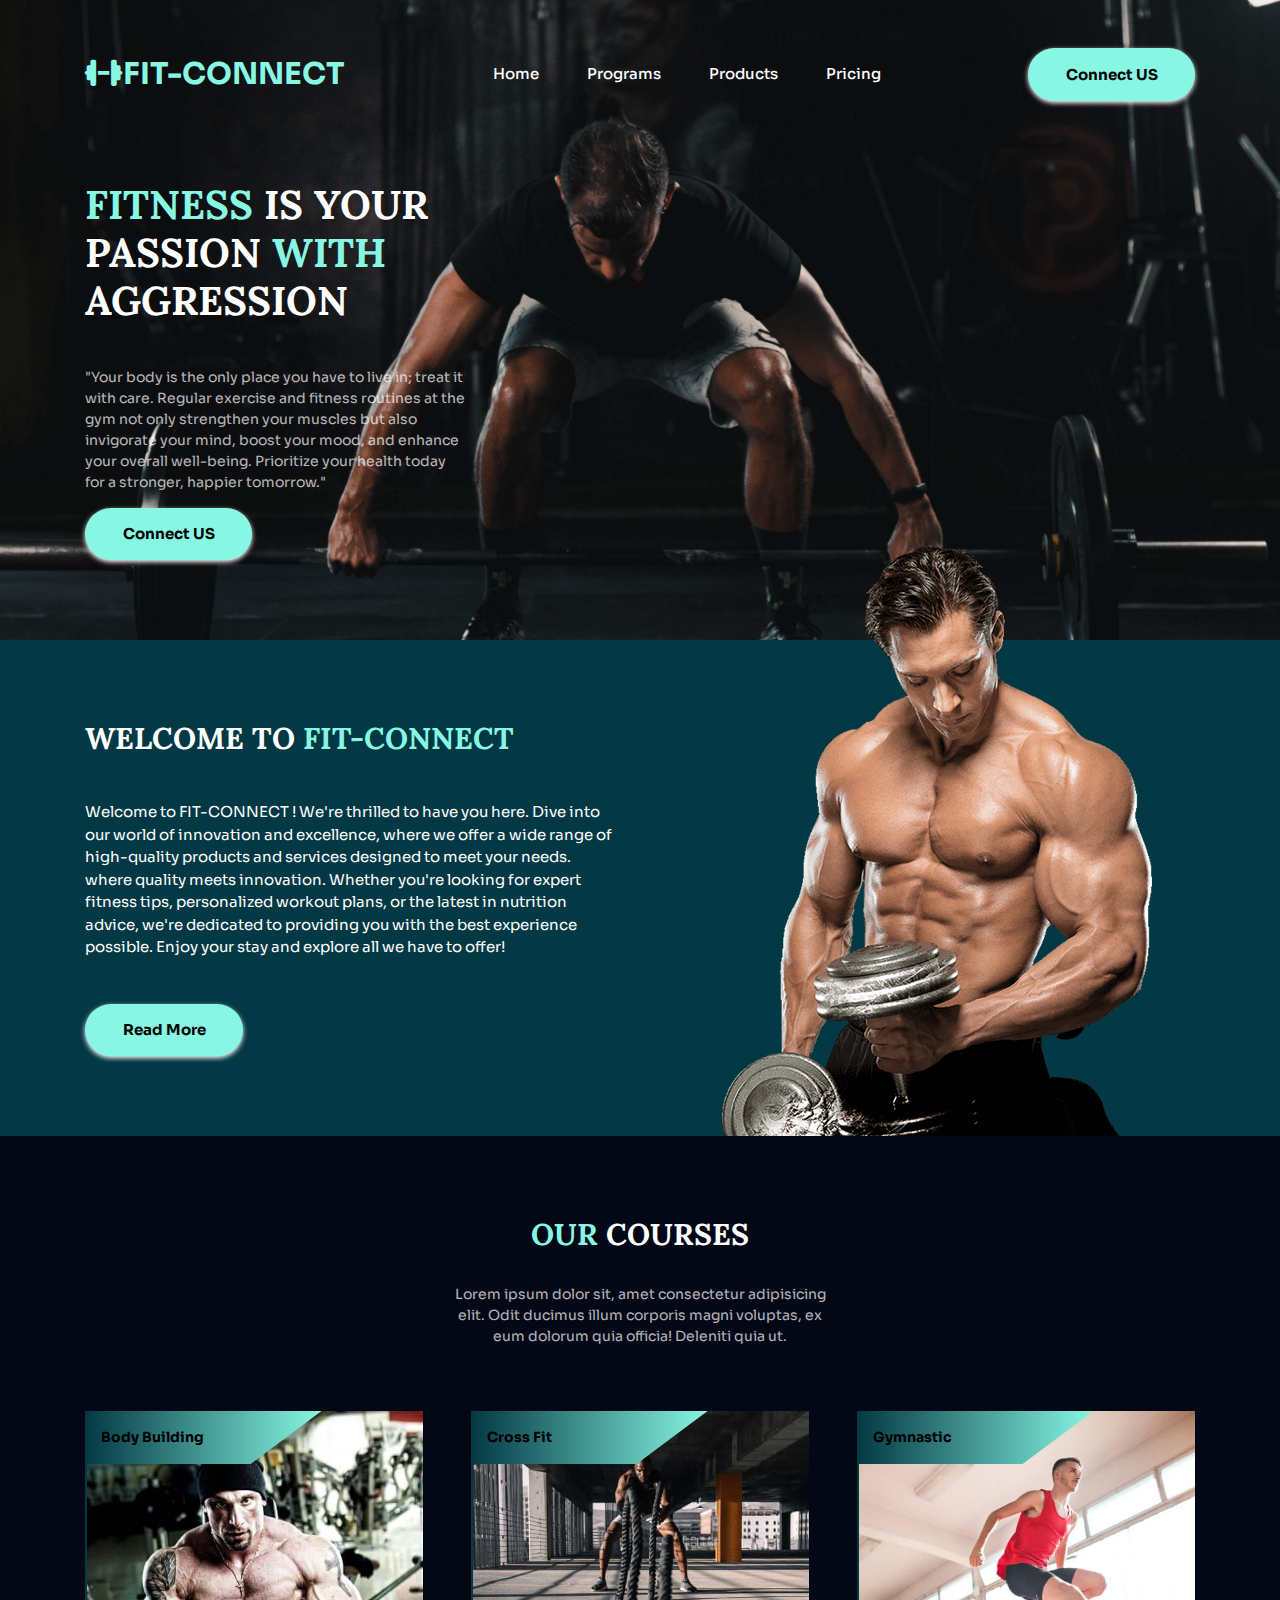
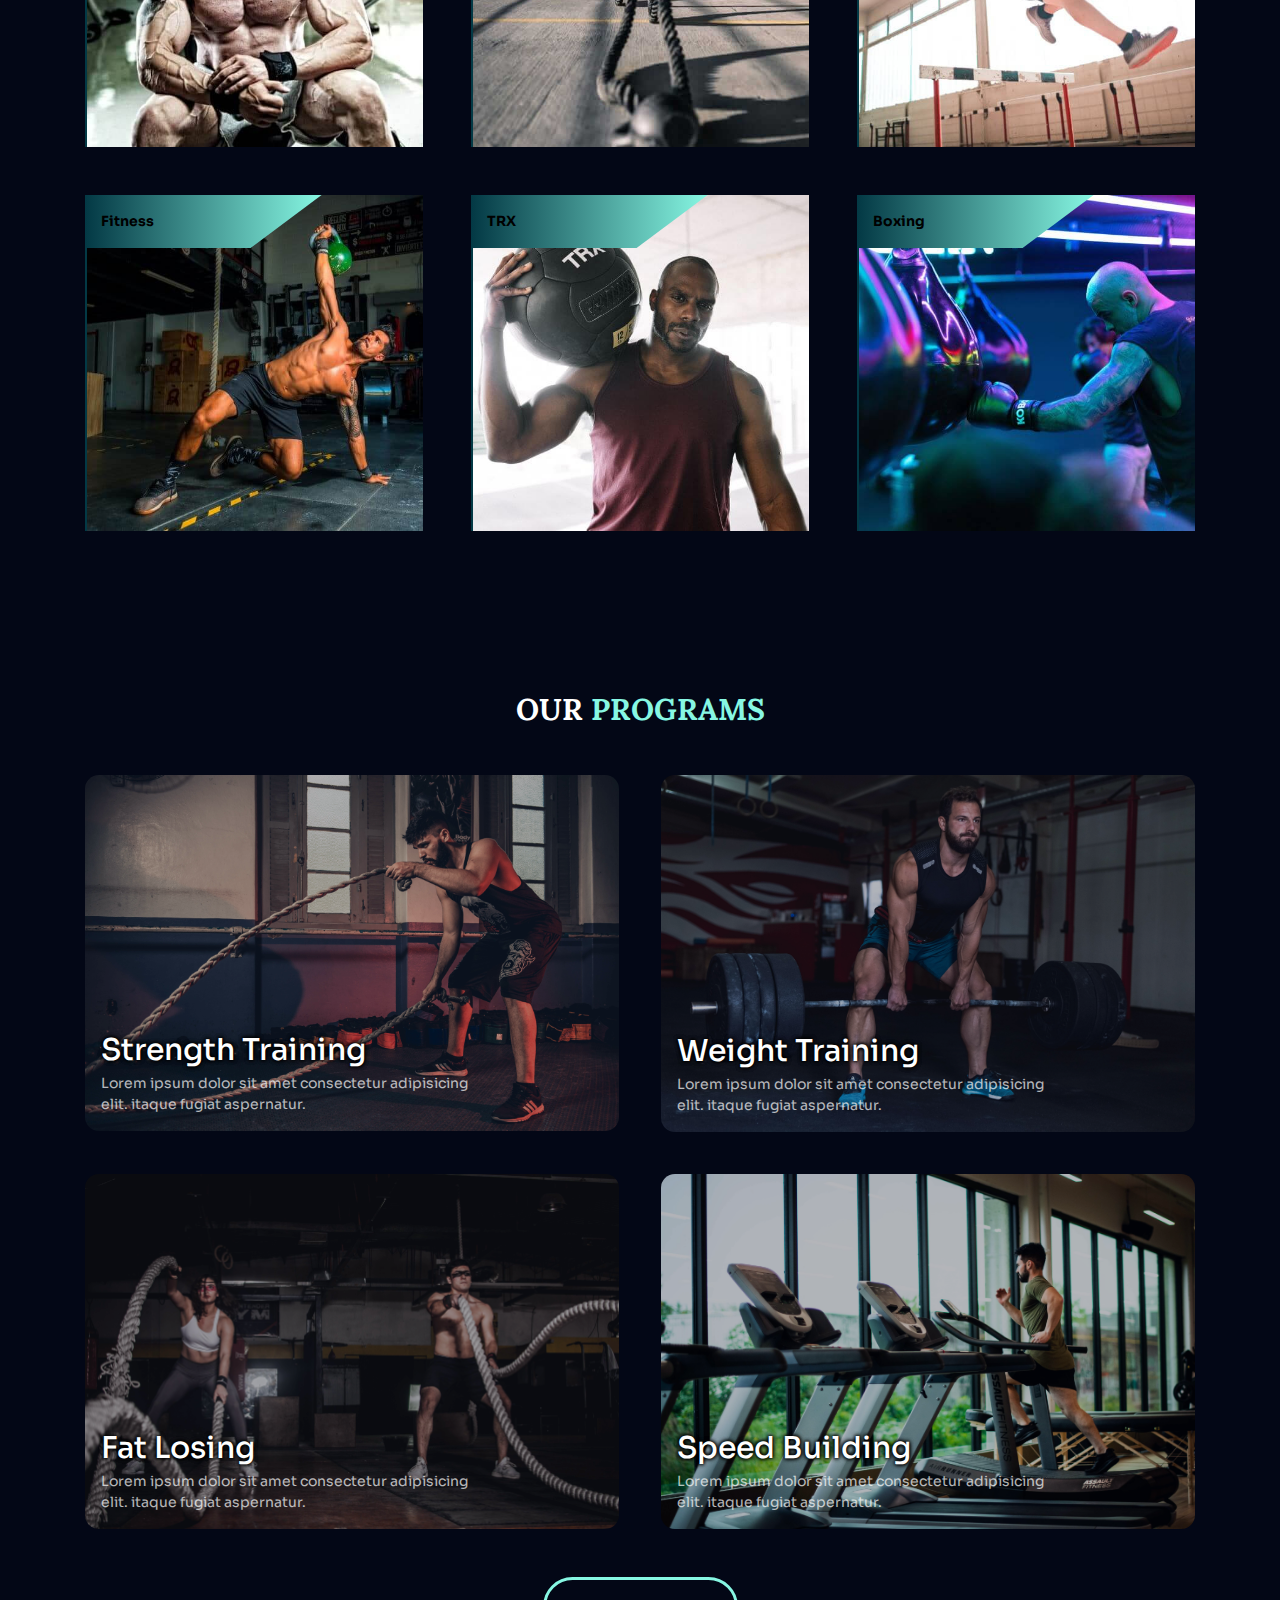
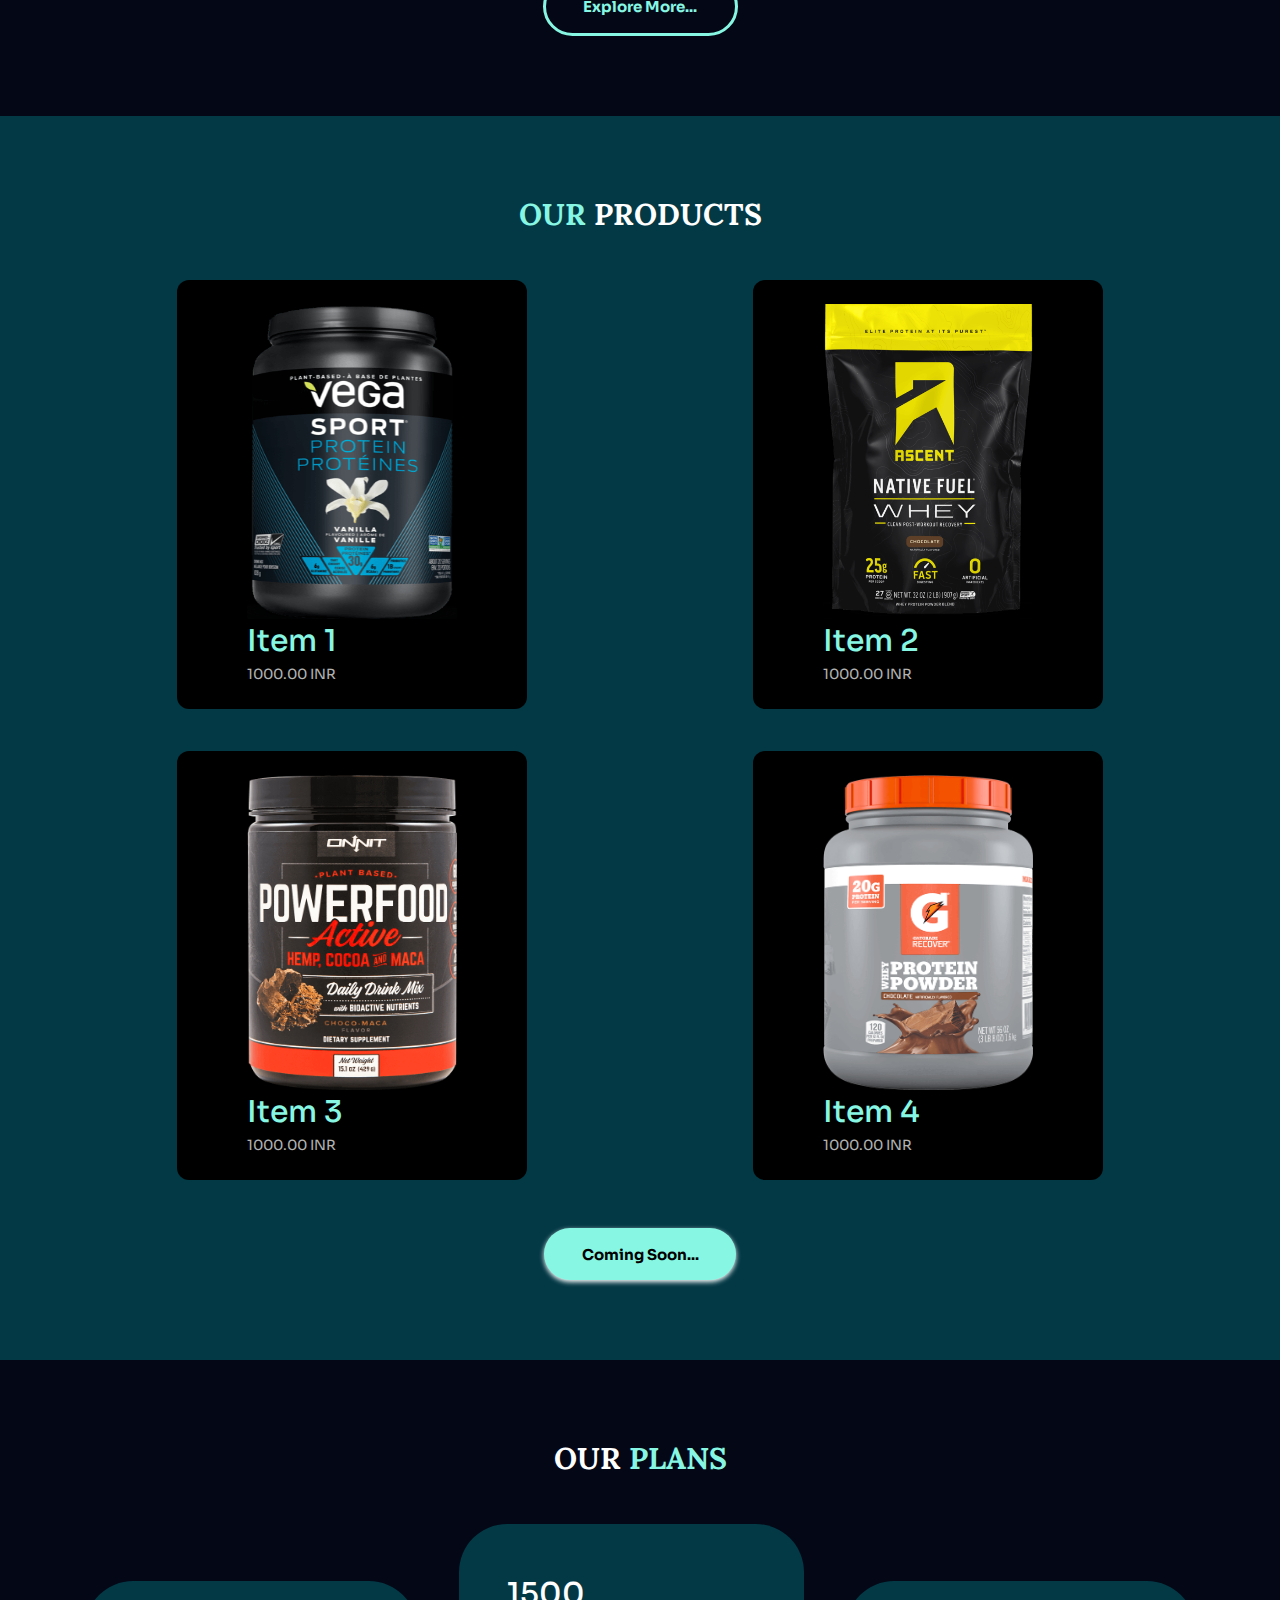
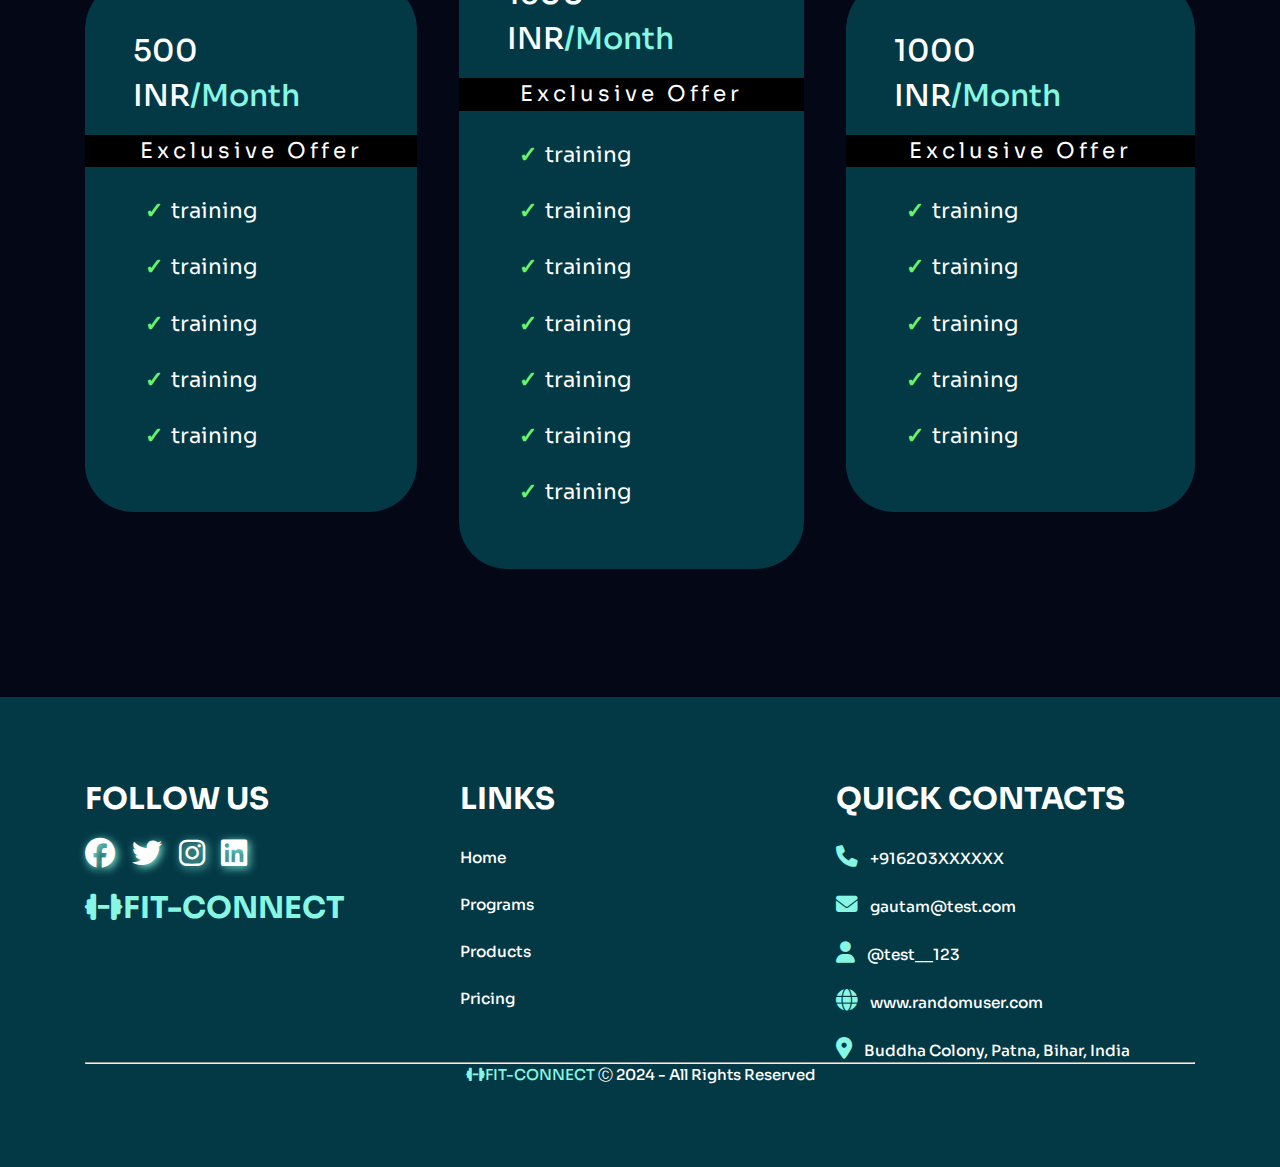
<file: index.html>
<!DOCTYPE html>
<html lang="en">

<head>
  <meta charset="UTF-8">
  <meta http-equiv="X-UA-Compatible" content="IE=edge">
  <meta name="viewport" content="width=device-width, initial-scale=1.0">
  <title>FIT-CONNECT- A GYM WEBSITE</title>
  <link rel="preconnect" href="https://fonts.googleapis.com">
  <link rel="preconnect" href="https://fonts.gstatic.com" crossorigin>
  <link href="https://fonts.googleapis.com/css2?family=Lora:wght@400;500;700&family=Sora:wght@400;500;700&display=swap"
    rel="stylesheet">
  <link rel="stylesheet" href="https://cdnjs.cloudflare.com/ajax/libs/font-awesome/6.2.0/css/all.min.css">
  <link rel="stylesheet" href="css/style.css">
</head>

<body>
  <main>

    <!-- HEADER -->


    <header class="primary-header">
      <div class="container">
        <div class="nav-wrapper">
          <a class="logo">
            <i class="fa-solid fa-dumbbell"></i>FIT-CONNECT</a>
          <button class="mobile-nav-toggle" aria-controls="primary-navigation" aria-expanded="false">
            <span class="fa-solid fa-bars" aria-hidden="true"></span>
            <span class="visually-hidden">Menu</span>
          </button>
          <nav class="primary-navigation" id="primary-navigation">
            <ul aria-label="Primary" role="list" class="nav-list">
              <li><a href="index.html">Home</a></li>
              <li><a href="#programs-section">Programs</a></li>
              <li><a href="#products-section">Products</a></li>
              <li><a href="#pricing-section">Pricing</a></li>
            </ul>
          </nav>
          <a href="./Booking Slot/index.html"><button class="btn | display-sm-none display-md-inline-flex">Connect
              US</button>
          </a>
        </div>
      </div>
    </header>


    <!-- HERO-SECTION -->


    <section class="hero-section | padding-block-900">
      <div class="container">
        <div class="flow | text-center-sm-only">
          <h1 class="fs-primary-heading fw-bold uppercase"><span class="special-text"> Fitness</span> is your
            passion <span class="special-text">with</span> aggression</h1>
          <p>"Your body is the only place you have to live in; treat it with care. Regular exercise and fitness routines
            at the gym not only strengthen your muscles but also invigorate your mind, boost your mood, and enhance your
            overall well-being. Prioritize your health today for a stronger, happier tomorrow."</p>
          <a href="./Booking Slot/index.html"><button class="btn | display-sm-none display-md-inline-flex "
              style="margin-top: 15px ;">Connect
              US</button>
          </a>
        </div>
      </div>
    </section>
  </main>


  <!-- INTRODUCTION-SECTION -->
  <section class="introduction | padding-block-900 bg-secondary">
    <div class="container">
      <div class="flow introduction-content | text-center-sm-only">
        <h2 class="fs-secondary-heading fw-bold uppercase">Welcome to <span class="special-text">FIT-CONNECT</span></h2>
        <p data-width="wide" class="fs-500">Welcome to FIT-CONNECT ! We're thrilled to have you here. Dive into
          our world of innovation and excellence, where we offer a wide range of high-quality products and services
          designed to meet your needs. where quality meets innovation.
          Whether you're looking for expert fitness tips, personalized workout plans, or the latest in nutrition advice,
          we're dedicated to providing you with
          the best experience possible. Enjoy your stay and explore all we have to offer! </p>
        <button class="btn">Read More</button>
      </div>
      <div class="introduction-img display-sm-none">
        <img src="images/overlay1.png" alt="">
      </div>
    </div>
  </section>

  <!-- SECTION COURSES -->
  <section class="section-courses" id="courses">
    <div class="container courses-box" data-aos="fade-up">
      <header class="courses-heading">
        <h2 class="fs-secondary-heading fw-bold uppercase text-center"> <span class="special-text"> Our </span>Courses
        </h2>
        <p>
          Lorem ipsum dolor sit, amet consectetur adipisicing elit. Odit
          ducimus illum corporis magni voluptas, ex eum dolorum quia
          officia! Deleniti quia ut.
        </p>
      </header>

      <article class="courses-content">
        <div class="class-card">
          <img class="class-card__img" src="./images/courses-bodybuilding.jpg" alt="body building course" width="550"
            height="550" />

          <div class="class-card__overlay">
            <div class="text">
              <p>
                Lorem ipsum dolor sit, amet consectetur adipisicing elit.
                Ratione culpa
              </p>

              <a href="./Courses/Bodybuilding/index.html" class="link-button">Read More &rarr;</a>
            </div>
          </div>

          <div class="class-card__title">Body Building</div>
        </div>

        <div class="class-card">
          <img class="class-card__img" src="./images/courses-crossfit.jpg" alt="cross fit course" width="550"
            height="550" />
          <div class="class-card__overlay">
            <div class="text">
              <p>
                Lorem ipsum dolor sit, amet consectetur adipisicing elit.
                Ratione culpa
              </p>

              <a href="./Courses/Cross Fit/index.html" class="link-button">Read More &rarr;</a>
            </div>
          </div>
          <div class="class-card__title">Cross Fit</div>
        </div>

        <div class="class-card">
          <img class="class-card__img" src="./images/courses-gymnastic.jpg" alt="gymnastic course" width="550"
            height="550" />

          <div class="class-card__overlay">
            <div class="text">
              <p>
                Lorem ipsum dolor sit, amet consectetur adipisicing elit.
                Ratione culpa
              </p>

              <a href="#" class="link-button">Read More &rarr;</a>
            </div>
          </div>

          <div class="class-card__title">Gymnastic</div>
        </div>

        <div class="class-card">
          <img class="class-card__img" src="./images/courses-fitness.jpg" alt="fitness course" width="550"
            height="550" />
          <div class="class-card__overlay">
            <div class="text">
              <p>
                Lorem ipsum dolor sit, amet consectetur adipisicing elit.
                Ratione culpa
              </p>

              <a href="#" class="link-button">Read More &rarr;</a>
            </div>
          </div>
          <div class="class-card__title">Fitness</div>
        </div>

        <div class="class-card">
          <img class="class-card__img" src="./images/courses-TRX.jpg" alt="fitness course" width="550" height="550" />
          <div class="class-card__overlay">
            <div class="text">
              <p>
                Lorem ipsum dolor sit, amet consectetur adipisicing elit.
                Ratione culpa
              </p>

              <a href="./Courses/Fitness/index.html" class="link-button">Read More &rarr;</a>
            </div>
          </div>
          <div class="class-card__title">TRX</div>
        </div>

        <div class="class-card">
          <img class="class-card__img" src="./images/courses-boxing.jpg" alt="fitness course" width="550"
            height="550" />
          <div class="class-card__overlay">
            <div class="text">
              <p>
                Lorem ipsum dolor sit, amet consectetur adipisicing elit.
                Ratione culpa
              </p>

              <a href="./Courses/Boxing/index.html" class="link-button">Read More &rarr;</a>
            </div>
          </div>
          <div class="class-card__title">Boxing</div>
        </div>
      </article>
    </div>
  </section>

  <!-- PROGRAMS SECTION -->
  <section class="programs | padding-block-900" id="programs-section">
    <div class="container">
      <h2 class="fs-secondary-heading fw-bold uppercase text-center">Our <span class="special-text">Programs</span></h2>
      <div class="items-wrapper | padding-block-700">
        <div class="program-item">
          <img src="images/program-img1.jpg" alt="">
          <div class="program-item-content">
            <h3 class="fw-semi-bold fs-700 text-shadow-dark">Strength Training</h3>
            <p>Lorem ipsum dolor sit amet consectetur adipisicing elit. itaque fugiat aspernatur.</p>
          </div>
        </div>
        <div class="program-item">
          <img src="images/program-img2.jpg" alt="">
          <div class="program-item-content">
            <h3 class="fw-semi-bold fs-700 text-shadow-dark">Weight Training</h3>
            <p>Lorem ipsum dolor sit amet consectetur adipisicing elit. itaque fugiat aspernatur.</p>
          </div>
        </div>
        <div class="program-item">
          <img src="images/program-img3.jpg" alt="">
          <div class="program-item-content">
            <h3 class="fw-semi-bold fs-700 text-shadow-dark">Fat Losing</h3>
            <p>Lorem ipsum dolor sit amet consectetur adipisicing elit. itaque fugiat aspernatur.</p>
          </div>
        </div>
        <div class="program-item">
          <img src="images/program-img4.jpg" alt="">
          <div class="program-item-content">
            <h3 class="fw-semi-bold fs-700 text-shadow-dark">Speed Building</h3>
            <p>Lorem ipsum dolor sit amet consectetur adipisicing elit. itaque fugiat aspernatur.</p>
          </div>
        </div>
      </div>
      <button class="btn" data-type="btn-secondary">Explore More...</button>
    </div>
  </section>


  <!-- PRODUCTS SECTION -->
  <section class="products | padding-block-900 bg-secondary" id="products-section">
    <div class="container">
      <h2 class="fs-secondary-heading fw-bold uppercase text-center"><span class="special-text">Our</span> Products</h2>
      <div class="items-wrapper padding-block-700">
        <div class="product-item bg-dark">
          <img src="images/product1.png" alt="">
          <div class="product-item-content">
            <h3 class="fw-semi-bold fs-700 special-text">Item 1</h3>
            <p>1000.00 INR</p>
          </div>
        </div>
        <div class="product-item bg-dark">
          <img src="images/product2.png" alt="">
          <div class="product-item-content">
            <h3 class="fw-semi-bold fs-700 special-text">Item 2</h3>
            <p>1000.00 INR</p>
          </div>
        </div>
        <div class="product-item bg-dark">
          <img src="images/product3.png" alt="">
          <div class="product-item-content">
            <h3 class="fw-semi-bold fs-700 special-text">Item 3</h3>
            <p>1000.00 INR</p>
          </div>
        </div>
        <div class="product-item bg-dark">
          <img src="images/product4.png" alt="">
          <div class="product-item-content">
            <h3 class="fw-semi-bold fs-700 special-text">Item 4</h3>
            <p>1000.00 INR</p>
          </div>
        </div>
      </div>
      <button class="btn" data-type="btn-center">Coming Soon...</button>
    </div>
  </section>

  <!-- PRICING SECTION -->
  <section class="pricing | padding-block-900" id="pricing-section">
    <div class="container">
      <h2 class="fs-secondary-heading fw-bold uppercase text-center">Our <span class="special-text">PLANS</span></h2>
      <div class="plans padding-block-700 items-wrapper">
        <div class="plan-item bg-secondary">
          <h4 class="fs-700 fw-semi-bold">500 INR<span class="special-text fs-200">/Month</span></h4>
          <div class="offer-title">Exclusive Offer</div>
          <ul class="package-list">
            <li>training</li>
            <li>training</li>
            <li>training</li>
            <li>training</li>
            <li>training</li>
          </ul>

        </div>
        <div class="plan-item bg-secondary">
          <h4 class="fs-700 fw-semi-bold">1500 INR<span class="special-text fs-200">/Month</span></h4>
          <div class="offer-title">Exclusive Offer</div>
          <ul class="package-list">
            <li>training</li>
            <li>training</li>
            <li>training</li>
            <li>training</li>
            <li>training</li>
            <li>training</li>
            <li>training</li>
          </ul>

        </div>
        <div class="plan-item bg-secondary">
          <h4 class="fs-700 fw-semi-bold">1000 INR<span class="special-text fs-200">/Month</span></h4>
          <div class="offer-title">Exclusive Offer</div>
          <ul class="package-list">
            <li>training</li>
            <li>training</li>
            <li>training</li>
            <li>training</li>
            <li>training</li>
          </ul>
        </div>
      </div>
    </div>
  </section>


  <!-- FOOTER -->
  <footer class="primary-footer | padding-block-900 bg-secondary">
    <div class="container">
      <div class="even-columns text-center-sm-only">
        <div>
          <h4 class="fs-700 uppercase fw-bold">Follow us</h4>
          <ul class="social-icons " role="list">
            <li><a href=""><i class="fa-brands fa-facebook | text-white fs-700"></i></a></li>
            <li><a href=""><i class="fa-brands fa-twitter | text-white fs-700"></i></a></li>
            <li><a href=""><i class="fa-brands fa-instagram | text-white fs-700"></i></a></li>
            <li><a href=""><i class="fa-brands fa-linkedin | text-white fs-700"></i></a></li>
          </ul>
          <a class="logo">
            <i class="fa-solid fa-dumbbell"></i>FIT-CONNECT</a>
        </div>
        <div>
          <h4 class="fs-700 uppercase fw-bold">Links</h4>
          <ul role="list" class="primary-footer-links">
            <li><a href="">Home</a></li>
            <li><a href="">Programs</a></li>
            <li><a href="">Products</a></li>
            <li><a href="">Pricing</a></li>
          </ul>
        </div>
        <div>
          <h4 class="fs-700 uppercase fw-bold">Quick Contacts</h4>
          <ul role="list" class="contact-links">
            <li><a href=""><i class="fa-solid fa-phone"></i>+916203XXXXXX</a></li>
            <li><a href=""><i class="fa-solid fa-envelope"></i></i>gautam@test.com</a></li>
            <li><a href=""><i class="fa-solid fa-user"></i>@test__123</a></li>
            <li><a href=""><i class="fa-solid fa-globe"></i>www.randomuser.com</a></li>
            <li><a href=""><i class="fa-solid fa-location-dot"></i>Buddha Colony, Patna, Bihar, India</a></li>
          </ul>
        </div>
      </div>
      <hr>
      <h5 class="fs-500 fw-semi-bold text-center"><span class="special-text"><i
            class="fa-solid fa-dumbbell"></i>FIT-CONNECT</span> Ⓒ 2024 - All Rights Reserved</h5>
    </div>


  </footer>



  <script src="js/script.js"></script>

</body>

</html>
</file>
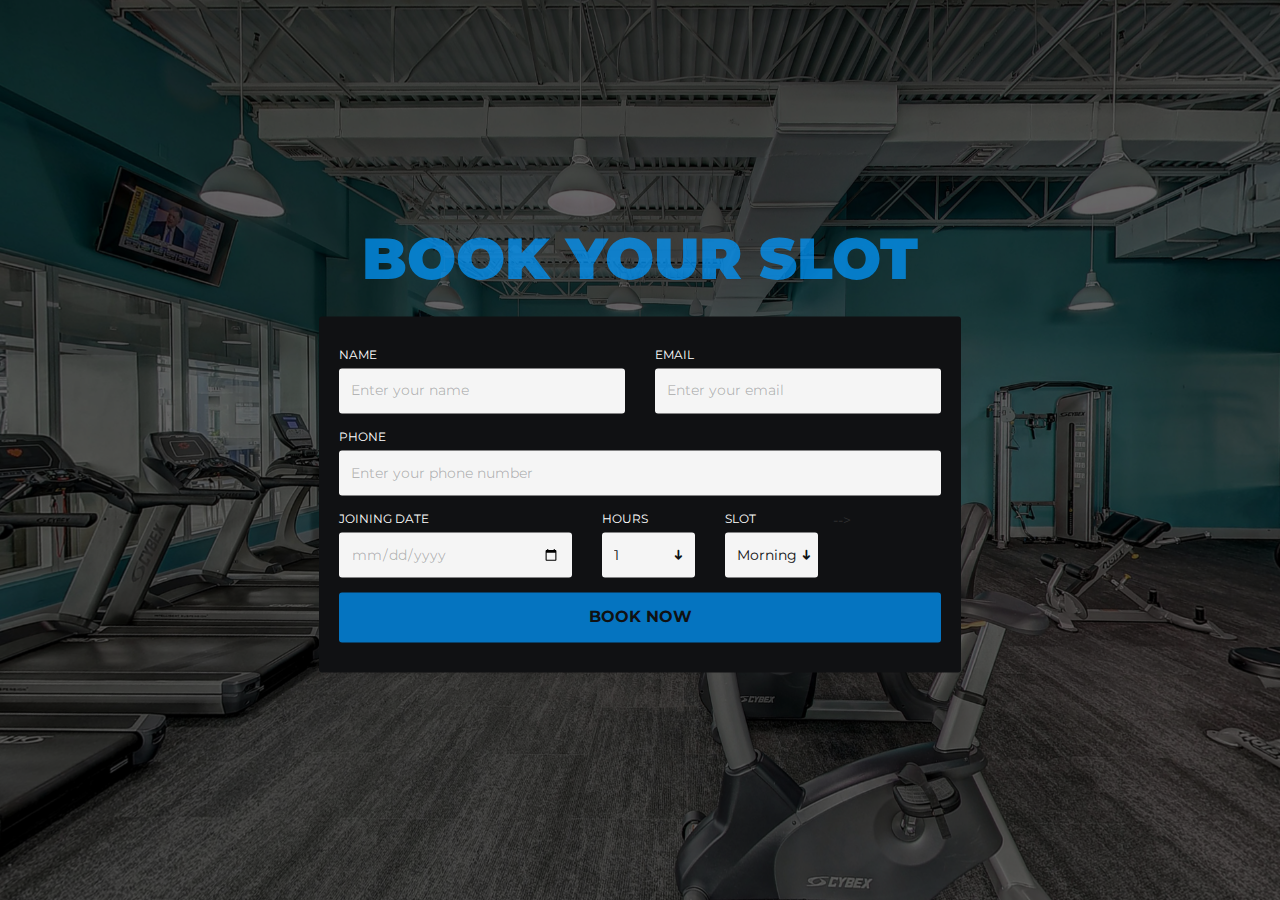
<file: Booking Slot/index.html>
<!DOCTYPE html>
<html lang="en">

<head>
	<meta charset="utf-8">
	<meta http-equiv="X-UA-Compatible" content="IE=edge">
	<meta name="viewport" content="width=device-width, initial-scale=1">
	<!-- The above 3 meta tags *must* come first in the head; any other head content must come *after* these tags -->

	<title>Booking Page</title>

	<!-- Google font -->
	<link href="https://fonts.googleapis.com/css?family=Montserrat:400,700" rel="stylesheet">

	<!-- Bootstrap -->
	<link type="text/css" rel="stylesheet" href="./css/bootstrap.min.css" />

	<!-- Custom stlylesheet -->
	<link type="text/css" rel="stylesheet" href="./css/style.css" />

	<!-- HTML5 shim and Respond.js for IE8 support of HTML5 elements and media queries -->
	<!-- WARNING: Respond.js doesn't work if you view the page via file:// -->
	<!--[if lt IE 9]>
		  <script src="https://oss.maxcdn.com/html5shiv/3.7.3/html5shiv.min.js"></script>
		  <script src="https://oss.maxcdn.com/respond/1.4.2/respond.min.js"></script>
		<![endif]-->

</head>

<body>
	<div id="booking" class="section">
		<div class="section-center">
			<div class="container">
				<div class="row">
					<div class="booking-form">
						<div class="form-header">
							<h1>Book Your Slot </h1>
						</div>
						<form>
							<div class="row">
								<div class="col-sm-6">
									<div class="form-group">
										<span class="form-label">Name</span>
										<input class="form-control" type="text" placeholder="Enter your name" required>
									</div>
								</div>
								<div class="col-sm-6">
									<div class="form-group">
										<span class="form-label">Email</span>
										<input class="form-control" type="email" placeholder="Enter your email" required>
									</div>
								</div>
							</div>
							<div class="form-group">
								<span class="form-label">Phone</span>
								<input class="form-control" type="tel" placeholder="Enter your phone number" required>
							</div>
							<!-- <div class="form-group">
								<span class="form-label">Pickup Location</span>
								<input class="form-control" type="text" placeholder="Enter ZIP/Location">
							</div>
							<div class="form-group">
								<span class="form-label">Destination</span>
								<input class="form-control" type="text" placeholder="Enter ZIP/Location">
							</div> -->
							<div class="row">
								<div class="col-sm-5">
									<div class="form-group">
										<span class="form-label">Joining Date</span>
										<input class="form-control" type="date" required>
									</div>
								</div>
								<div class="col-sm-7">
									<div class="row">
										<div class="col-sm-4">
											<div class="form-group">
												<span class="form-label">Hours</span>
												<select class="form-control">
													<option>1</option>
													<option>2</option>
													<option>3</option>
													<option>4</option>
													<option>5</option>
													
												</select>
												<span class="select-arrow"></span>
											</div>
										</div>
										<!-- <!-- <div class="col-sm-4">
											<div class="form-group">
												<span class="form-label">Min</span>
												<select class="form-control">
													<option>05</option>
													<option>10</option>
													<option>15</option>
													<option>20</option>
													<option>25</option>
													<option>30</option>
													<option>35</option>
													<option>40</option>
													<option>45</option>
													<option>50</option>
													<option>55</option>
												</select>
												<span class="select-arrow"></span>
											</div>
										</div> -->
										<div class="col-sm-4">
											<div class="form-group">
												<span class="form-label">Slot </span>
												<select class="form-control">
													<option>Morning 	</option>
													<option>Evening 	</option>
												</select>
												<span style="padding-left: 10px;" class="select-arrow"></span>
											</div>
										</div> -->
									</div>
								</div>
							</div>
							<div class="form-btn " >
								<button class="submit-btn bubble-btn" >Book Now</button>
							</div>
						</form>
					</div>
				</div>
			</div>
		</div>
	</div>
</body><!-- This templates was made by Colorlib (https://colorlib.com) -->

</html>
</file>
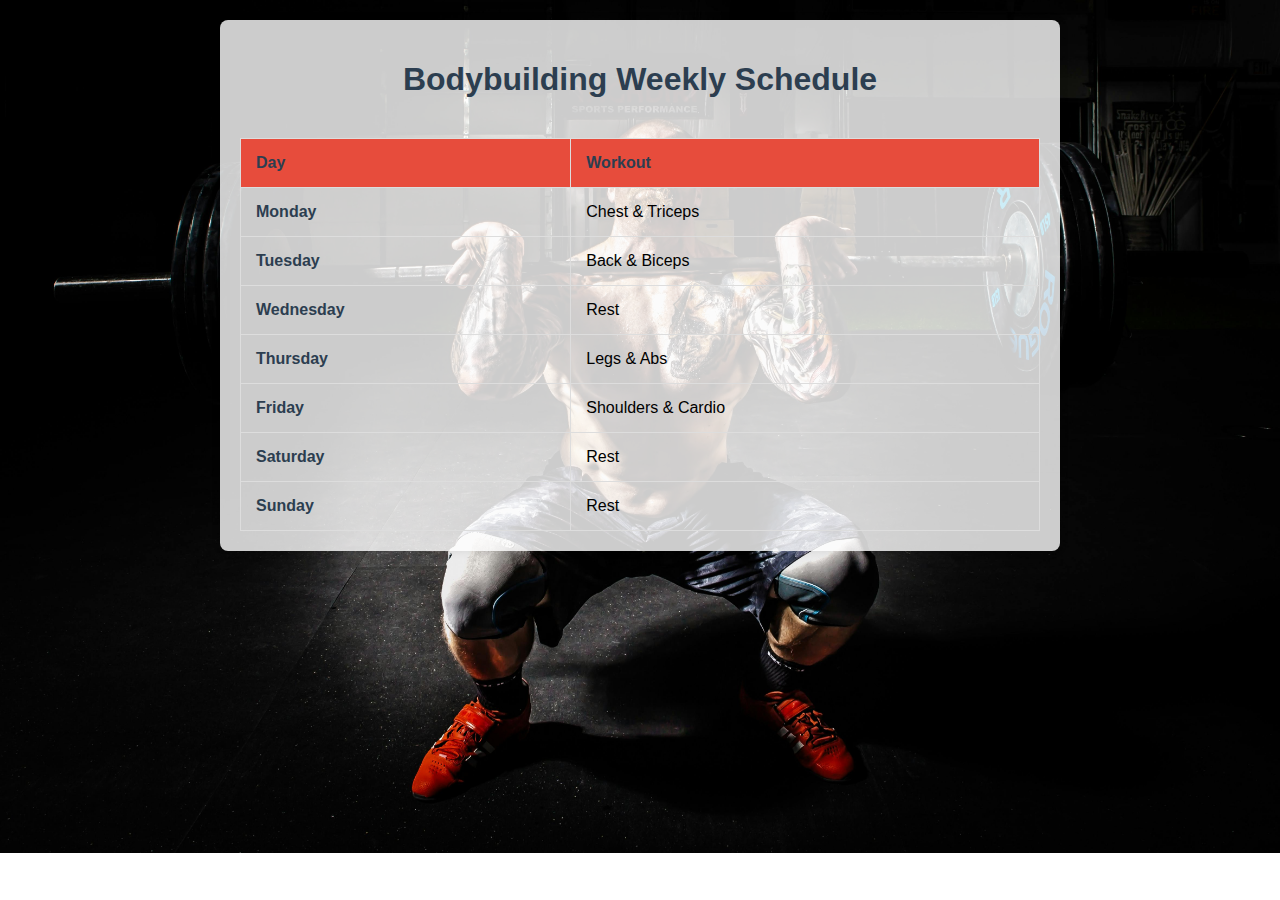
<file: Courses/Bodybuilding/index.html>
<!DOCTYPE html>
<html lang="en">
<head>
    <meta charset="UTF-8">
    <meta name="viewport" content="width=device-width, initial-scale=1.0">
    <title>Bodybuilding Weekly Schedule</title>
    <style>
        body {
            font-family: Arial, sans-serif;
            margin: 0;
            padding: 0;
            background-image: url('./bodybuilding-img.jpg');
            background-size: cover;
            background-repeat: no-repeat;
        }
       .container {
            max-width: 800px;
            margin: 20px auto;
            background-color: rgba(255, 255, 255, 0.8); /* Add this line to make the container semi-transparent */
            border-radius: 8px;
            box-shadow: 0 0 10px rgba(0, 0, 0, 0.1);
            padding: 20px;
        }
        h1 {
            text-align: center;
            color: #2c3e50;
            margin-bottom: 40px;
        }
        table {
            width: 100%;
            border-collapse: collapse;
            margin-top: 20px;
        }
        td, th {
            padding: 15px;
            text-align: left;
            border: 1px solid #ddd;
        }
        th {
            background-color: #e74c3c;
            font-weight: bold;
            color: #2c3e50;
        }
        tr:hover {
            background-color: #f1c40f;
        }
       .day {
            font-weight: bold;
            color: #2c3e50;
        }
    </style>
</head>
<body>
    <div class="container">
        <h1>Bodybuilding Weekly Schedule</h1>
        <table>
            <tr>
                <th>Day</th>
                <th>Workout</th>
            </tr>
            <tr>
                <td class="day">Monday</td>
                <td>Chest & Triceps</td>
            </tr>
            <tr>
                <td class="day">Tuesday</td>
                <td>Back & Biceps</td>
            </tr>
            <tr>
                <td class="day">Wednesday</td>
                <td>Rest</td>
            </tr>
            <tr>
                <td class="day">Thursday</td>
                <td>Legs & Abs</td>
            </tr>
            <tr>
                <td class="day">Friday</td>
                <td>Shoulders & Cardio</td>
            </tr>
            <tr>
                <td class="day">Saturday</td>
                <td>Rest</td>
            </tr>
            <tr>
                <td class="day">Sunday</td>
                <td>Rest</td>
            </tr>
        </table>
    </div>
</body>
</html>
</file>
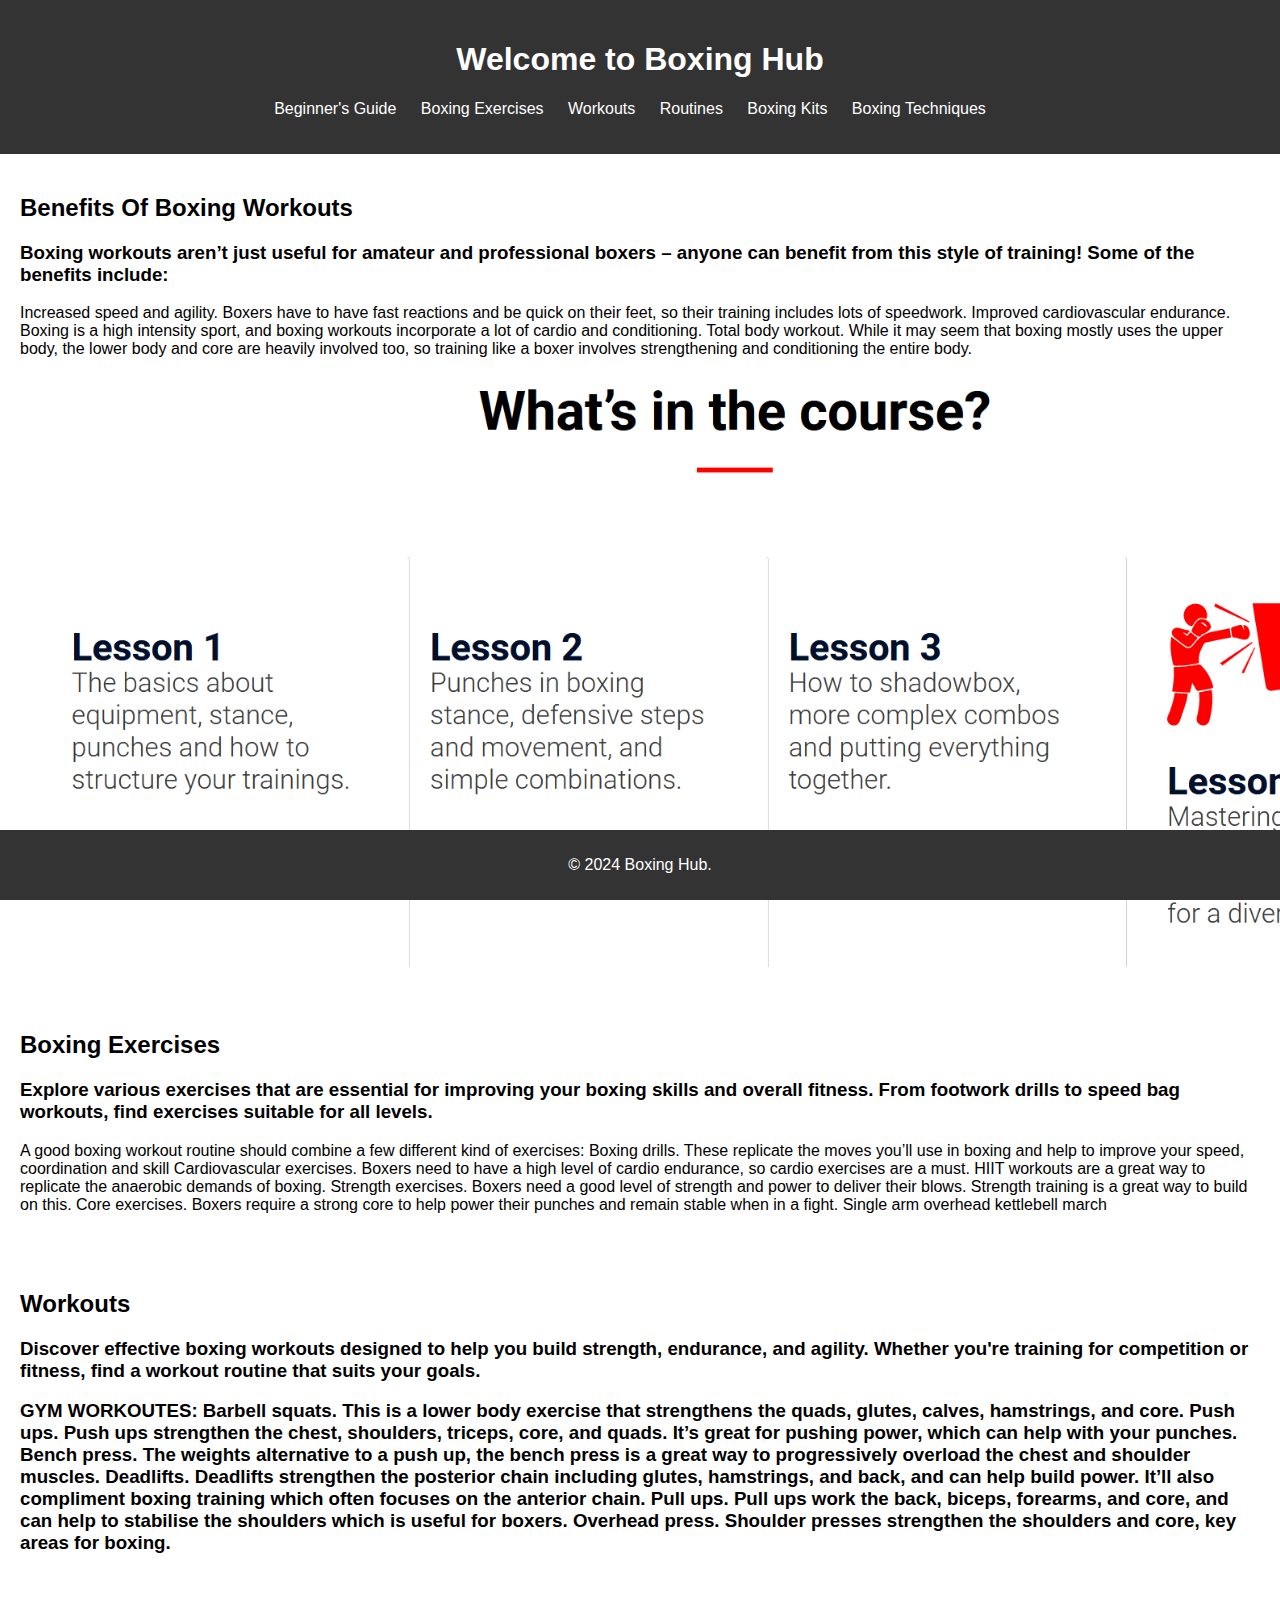
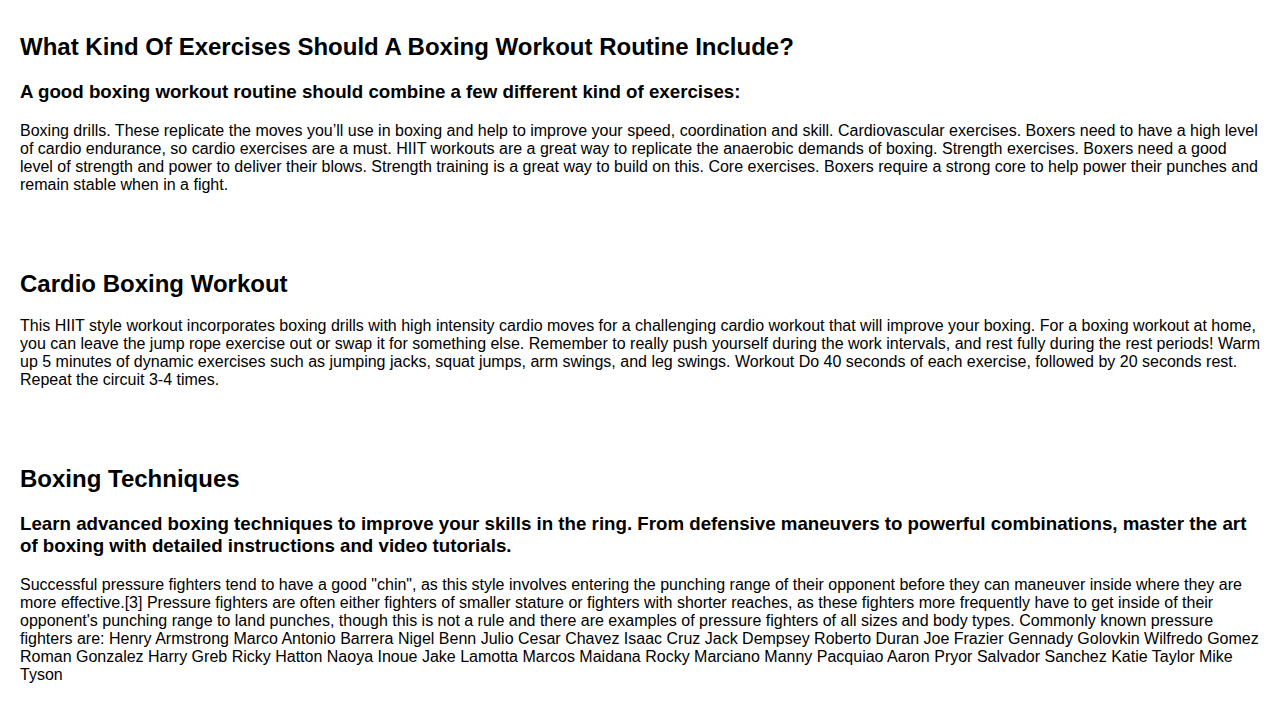
<file: Courses/Boxing/index.html>
<!DOCTYPE html>
<html lang="en">

<head>
    <meta charset="UTF-8">
    <meta name="viewport" content="width=device-width, initial-scale=1.0">
    <title>Boxing Hub</title>
    <link  rel="stylesheet" href="./style.css">


</head>

<body>

    <header>
        <h1>Welcome to Boxing Hub</h1>
        <nav>
            <ul>
                <li><a href="#beginners-guide">Beginner's Guide</a></li>
                <li><a href="#boxing-exercises">Boxing Exercises</a></li>
                <li><a href="#workouts">Workouts</a></li>
                <li><a href="#routines">Routines</a></li>
                <li><a href="#boxing-kits">Boxing Kits</a></li>
                <li><a href="#techniques">Boxing Techniques</a></li>
            </ul>
        </nav>
    </header>

    <section id="beginners-guide">
        <h2>Benefits Of Boxing Workouts</h2>

        <h3>Boxing workouts aren’t just useful for amateur and professional boxers – anyone can benefit from this style
            of training! Some of the benefits include:</h3>
        <p>

            Increased speed and agility. Boxers have to have fast reactions and be quick on their feet, so their
            training includes lots of speedwork.
            Improved cardiovascular endurance. Boxing is a high intensity sport, and boxing workouts incorporate a lot
            of cardio and conditioning.
            Total body workout. While it may seem that boxing mostly uses the upper body, the lower body and core are
            heavily involved too, so training like a boxer involves strengthening and conditioning the entire body.


        </p>
        <img style="max-width: 90rem; " src="./Captureb.PNG" alt="b1"><!-- Insert images and detailed content here -->
    </section>

    <section id="boxing-exercises">
        <h2>Boxing Exercises</h2>
        <h3>Explore various exercises that are essential for improving your boxing skills and overall fitness. From
            footwork drills to speed bag workouts, find exercises suitable for all levels.</h3>
        <p>A good boxing workout routine should combine a few different kind of exercises:
            Boxing drills.
            These replicate the moves you’ll use in boxing and help to improve your speed, coordination and skill
            Cardiovascular exercises.
            Boxers need to have a high level of cardio endurance, so cardio exercises are a must. HIIT workouts are a
            great way to replicate the anaerobic demands of boxing.
            Strength exercises.
            Boxers need a good level of strength and power to deliver their blows. Strength training is a great way to
            build on this.
            Core exercises.
            Boxers require a strong core to help power their punches and remain stable when in a fight.
            Single arm overhead kettlebell march
        </p>
        <!-- Insert images and detailed content here -->
    </section>

    <section id="workouts">
        <h2>Workouts</h2>
        <h3>Discover effective boxing workouts designed to help you build strength, endurance, and agility. Whether
            you're training for competition or fitness, find a workout routine that suits your goals.</p>

            <p>
                GYM WORKOUTES:
                Barbell squats.
                This is a lower body exercise that strengthens the quads, glutes, calves, hamstrings, and core.
                Push ups.
                Push ups strengthen the chest, shoulders, triceps, core, and quads. It’s great for pushing power, which
                can help with your punches.
                Bench press.
                The weights alternative to a push up, the bench press is a great way to progressively overload the chest
                and shoulder muscles.
                Deadlifts.
                Deadlifts strengthen the posterior chain including glutes, hamstrings, and back, and can help build
                power. It’ll also compliment boxing training which often focuses on the anterior chain.
                Pull ups.
                Pull ups work the back, biceps, forearms, and core, and can help to stabilise the shoulders which is
                useful for boxers.
                Overhead press.
                Shoulder presses strengthen the shoulders and core, key areas for boxing.
            </p> <!-- Insert images and detailed content here -->
    </section>

    <section id="routines">
        <h2>What Kind Of Exercises Should A Boxing Workout Routine Include?</h2>
        <h3>A good boxing workout routine should combine a few different kind of exercises:</h3>
        <p>


            Boxing drills. These replicate the moves you’ll use in boxing and help to improve your speed, coordination
            and skill.
            Cardiovascular exercises.
            Boxers need to have a high level of cardio endurance, so cardio exercises are a must.
            HIIT workouts are a great way to replicate the anaerobic demands of boxing.
            Strength exercises.
            Boxers need a good level of strength and power to deliver their blows. Strength training is a great way to
            build on this.
            Core exercises.
            Boxers require a strong core to help power their punches and remain stable when in a fight.

        </p> <!-- Insert images and detailed content here -->
    </section>

    <section id="
    Boxing Workout Routines To Try">
        <h2>Cardio Boxing Workout</h2>
        <p>This HIIT style workout incorporates boxing drills with high intensity cardio moves for a challenging cardio
            workout that will improve your boxing. For a boxing workout at home, you can leave the jump rope exercise
            out or swap it for something else. Remember to really push yourself during the work intervals, and rest
            fully during the rest periods!

            Warm up
            5 minutes of dynamic exercises such as jumping jacks, squat jumps, arm swings, and leg swings.

            Workout
            Do 40 seconds of each exercise, followed by 20 seconds rest. Repeat the circuit 3-4 times.</p>
        <!-- Insert images and detailed content here -->
    </section>

    <section id="techniques">
        <h2>Boxing Techniques</h2>
        <h3>Learn advanced boxing techniques to improve your skills in the ring. From defensive maneuvers to powerful
            combinations, master the art of boxing with detailed instructions and video tutorials.</h3>

        <p>Successful pressure fighters tend to have a good "chin", as this style involves entering the punching range
            of their opponent before they can maneuver inside where they are more effective.[3] Pressure fighters are
            often either fighters of smaller stature or fighters with shorter reaches, as these fighters more frequently
            have to get inside of their opponent's punching range to land punches, though this is not a rule and there
            are examples of pressure fighters of all sizes and body types.

            Commonly known pressure fighters are:

            Henry Armstrong
            Marco Antonio Barrera
            Nigel Benn
            Julio Cesar Chavez
            Isaac Cruz
            Jack Dempsey
            Roberto Duran
            Joe Frazier
            Gennady Golovkin
            Wilfredo Gomez
            Roman Gonzalez
            Harry Greb
            Ricky Hatton
            Naoya Inoue
            Jake Lamotta
            Marcos Maidana
            Rocky Marciano
            Manny Pacquiao
            Aaron Pryor
            Salvador Sanchez
            Katie Taylor
            Mike Tyson

        </p> <!-- Insert images and detailed content here -->
    </section>

    <footer>
        <p>&copy; 2024 Boxing Hub. </p>


    </footer>
</body>

</html>
</file>
<file: css/style.css>
:root {
  /* colors */
  --clr-primary: hsl(230 73% 5%); /* bg-color 1 */
  --clr-secondary: hsl(191 92% 14%); /* bg-color 2 */

  --clr-accent-500: hsl(169 88% 75%);
  --clr-accent-300: hsl(169 70% 85%);

  --clr-white: hsl(240 0% 100%);
  --clr-dark: hsl(230 0% 0%);

  /* font-sizes */
  --fs-300: 0.8125rem;
  --fs-400: 0.875rem;
  --fs-500: 0.9375rem;
  --fs-600: 1.345rem;
  --fs-700: 1.875rem;
  --fs-800: 2.5rem;
  --fs-900: 3.5rem;

  --fs-body: var(--fs-400);
  --fs-primary-heading: var(--fs-800);
  --fs-secondary-heading: var(--fs-700);
  --fs-logo: var(--fs-600);
  --fs-nav: var(--fs-500);
  --fs-button: var(--fs-500);

  /* font-weight */
  --fw-regular: 400;
  --fw-semi-bold: 500;
  --fw-bold: 700;

  /* font families */
  --ff-primary: "Sora", sans-serif;
  --ff-secondary: "Lora", serif;

  --ff-body: var(--ff-primary);
  --ff-heading: var(--ff-secondary);

  /* text-shadows */
  --text-shadow-dark: #000 0px 0px 4px, #000 0px 0px 4px, #000 0px 0px 4px;
  --text-shadow-light: #fff 0px 0px 2px, #fff 0px 0px 2px, #fff 0px 0px 2px;

  /* box-shadows */
  --box-shadow-100: 0 1.125em 1em -1em var(--clr-white);
  --box-shadow-200: 0 1.125em 1em -1em var(--clr-dark);

  --box-shadow-btn: var(--clr-white) 0px 2px 5px 0px;

  /* Sizes */
  --size-100: 0.25rem;
  --size-200: 0.5rem;
  --size-300: 0.75rem;
  --size-400: 1rem;
  --size-500: 1.5rem;
  --size-600: 2rem;
  --size-700: 3rem;
  --size-800: 4rem;
  --size-900: 5rem;
  
  
    --color-blue: hsl(191 92% 14%);
    --color-blue-dark: hsl(169 88% 75%);
    --color-blue-light: hsl(169 70% 85%);
    /* --color-black: hsl(0, 0%, 15%);
    --color-black-light: hsl(0, 0%, 22%);
    --color-red: hsl(359, 77%, 56%); */
    --grid-column-gap: clamp(2rem, 6vw, 8rem);
    --grid-row-gap: 4rem;
    --two-col-layout: 2;
    --three-col-layout: 3;
  
}
@media only screen and (max-width: 56.25em) {
  :root {
    --two-col-layout: 1;
    --fs-body: var(--fs-500);
    --fs-primary-heading: var(--fs-900);
    --fs-secondary-heading: var(--fs-800);
    --fs-nav: var(--fs-300);
  }
}
@media only screen and (max-width: 59em) {
  :root {
    --three-col-layout: 2;
  }
}
@media only screen and (max-width: 37.5em) {
  :root {
    --three-col-layout: 1;
  }
}

/* @media (min-width: 50em) {
  :root {
  }
} */

/* ------------------------- */
/* Reset                     */
/* ------------------------- */

/* Box sizing rules */
*,
*::before,
*::after {
  margin: 0;
  padding: 0;
  box-sizing: inherit;
  /* box-sizing: border-box; */
}

/* Remove default margin and padding */
* {
  margin: 0;
  padding: 0;
  font: inherit;
}

/* Remove list styles on ul, ol elements with a list role, which suggests default styling will be removed */
ul[role="list"],
ol[role="list"] {
  list-style: none;
}

/* Set core root defaults */
html:focus-within {
  scroll-behavior: smooth;
}

html,
body {
  height: 100%;
  scrollbar-width: none;
  scroll-behavior: smooth;
  box-sizing: border-box;
  /* font-size: 62.5%; */
}

/* Set core body defaults */
body {
  text-rendering: optimizeSpeed;
  line-height: 1.5;
  overflow-x: hidden;
}

/* A elements that don't have a class get default styles */
a:not([class]) {
  text-decoration-skip-ink: auto;
}

/* Make images easier to work with */
img,
picture,
svg {
  max-width: 100%;
  display: block;
}

/* Remove all animations, transitions and smooth scroll for people that prefer not to see them */
@media (prefers-reduced-motion: reduce) {
  html:focus-within {
    scroll-behavior: auto;
  }

  *,
  *::before,
  *::after {
    animation-duration: 0.01ms !important;
    animation-iteration-count: 1 !important;
    transition-duration: 0.01ms !important;
    scroll-behavior: auto !important;
  }
}

/* general styling */

body {
  font-size: var(--fs-body);
  font-family: var(--ff-body);
  color: var(--clr-white);
  background-color: var(--clr-primary);
}

p:not([class]) {
  opacity: 0.7;
  max-width: 38ch;
}

p[data-width="wide"] {
  max-width: 48ch;
}

/* button */

.btn {
  display: inline-flex;
  cursor: pointer;
  text-decoration: none;
  border: 0;
  border-radius: 100vmax;
  padding: 1.25em 2.5em;
  font-weight: var(--fw-bold);
  font-size: var(--fs-button);
  line-height: 1;
  color: var(--clr-dark);
  background-color: var(--clr-accent-500);
  box-shadow: var(--box-shadow-btn);
  transition: all 0.3s;
}

.btn[data-type="btn-center"] {
  display: block;
  margin-inline: auto;
}

.btn[data-type="btn-secondary"] {
  background-color: transparent;
  border: 0.2em solid var(--clr-accent-500);
  color: var(--clr-accent-500);
  box-shadow: none;
  display: block;
  margin: 0 auto;
}

.btn:hover,
.btn:focus-visible {
  background-color: var(--clr-accent-300);
}

.btn[data-type="btn-secondary"]:hover,
.btn[data-type="btn-secondary"]:focus-visible {
  background-color: var(--clr-accent-500);
  color: var(--clr-primary);
}

/* Header */
main {
  background-image: url("../images/bg.jpg");
  background-position: center center;
  background-size: cover;
}

.primary-header {
  padding-top: var(--size-700);
}

.nav-wrapper {
  display: flex;
  justify-content: space-between;
  align-items: center;
}

.logo {
  font-weight: var(--fw-bold);
  text-transform: uppercase;
  font-size: var(--fs-700);
  color: var(--clr-accent-500);
}

.mobile-nav-toggle {
  display: none;
}

.nav-list {
  display: flex;
  gap: clamp(var(--size-400), 5vw, var(--size-700));
  font-size: var(--fs-nav);
  font-weight: var(--fw-semi-bold);
}

.nav-list a {
  text-decoration: none;
  color: var(--clr-white);
  transition: all 0.3s;
}

.nav-list a:hover,
.nav-list a:active {
  color: var(--clr-accent-500);
  padding-bottom: var(--size-100);
  border-bottom: var(--size-100) solid;
}

@media (max-width: 50em) {
  .primary-navigation {
    display: none;
    position: fixed;
    padding: var(--size-700);
    inset: 7rem var(--size-400) auto;
    background: var(--clr-primary);
    border-radius: var(--size-100);
    z-index: 100;
  }

  .primary-header[data-overlay]::before {
    content: "";
    position: fixed;
    inset: 0;
    background: linear-gradient(rgb(0 0 0 / 0), rgb(0 0 0 / 0.8));
  }

  .nav-list {
    flex-direction: column;
    text-align: center;
  }

  .primary-navigation[data-visible] {
    display: block;
  }

  .mobile-nav-toggle {
    display: block;
    position: fixed;
    font-size: var(--fs-700);
    top: var(--size-600);
    right: var(--size-400);
    background: transparent;
    cursor: pointer;
    border: 0;
    padding: var(--size-200);
    color: var(--clr-accent-300);
    z-index: 10;
  }
}

/* Introduction Section */

section.introduction {
  position: relative;
}

.introduction-img {
  position: absolute;
  right: 10%;
  bottom: 0;
}

/* Courses Section */

.section-courses {
  padding: clamp(4rem, 10vw, 5rem) 0rem;
}

.courses-box .courses-heading {
  display: flex;
  flex-direction: column;
  justify-content: center;
  align-items: center;
  gap: 2rem;
  text-align: center;
  margin-bottom: 4rem;
  max-height: 100%;
}

.courses-box .courses-content {
  display: grid;
  grid-template-columns: repeat(
    var(--three-col-layout),
    minmax(min-content, 1fr)
  );
  gap: 3rem;
}
.courses-box .courses-content .class-card {
  position: relative;
}
.courses-box .courses-content .class-card__img {
  border-left: 2px solid var(--color-blue);
  background-position: center;
  background-size: cover;
  max-width: 100%;
  height: 100%;
}
.courses-box .courses-content .class-card__overlay {
  position: absolute;
  top: 0%;
  left: 0%;
  height: 0%;
  overflow: hidden;
  background-color: rgba(0, 0, 0, 0.7);
  transition: height 0.5s;
}
.courses-box .courses-content .class-card__overlay .text {
  color: #fff;
  display: flex;
  flex-direction: column;
  justify-content: center;
  align-items: center;
  height: 100%;
  padding: 2.5rem;
  text-align: center;
}
.courses-box .courses-content .class-card__title {
  position: absolute;
  top: 0;
  left: 0;
  width: 70%;
  padding: 1rem;
  clip-path: polygon(0 0, 100% 0, 70% 100%, 0 100%);
  background: linear-gradient(
    to right,
    var(--color-blue),
    var(--color-blue-dark)
  );
  text-transform: capitalize;
  font-weight: 700;
  color: #000;
}
.courses-box .courses-content .class-card:hover .class-card__overlay {
  height: 100%;
}


/* Programs section */

.program-item {
  position: relative;
}

.program-item img {
  border-radius: 1em;
  opacity: 0.7;
}

.program-item-content {
  position: absolute;
  bottom: 0;
  padding: var(--size-400);
}

/* Products section */

.product-item {
  position: relative;
  padding: var(--size-500) 5em;
  border-radius: var(--size-300);
  width: 25em;
}

@media (max-width: 50em) {
  .product-item {
    width: 20em;
  }
}

.product-item img {
  aspect-ratio: 2 / 3;
}

/* Pricing  */
@media (min-width: 50em) {
  .pricing .plans {
    display: flex;
    align-items: center;
    justify-content: space-around;
  }
}

.plan-item {
  padding: var(--size-700);
  border-radius: var(--size-700);
}

.offer-title {
  font-size: var(--fs-600);
  margin: var(--size-400) -3rem;
  letter-spacing: var(--size-100);
  text-align: center;
  background-color: var(--clr-dark);
}

.package-list > li {
  padding: var(--size-300);
  font-size: var(--fs-600);
  list-style: none;
}

.package-list > li::before {
  content: "✓";
  color: rgb(107, 243, 107);
  padding-right: var(--size-200);
  font-weight: var(--fw-bold);
}

/* footer */

.social-icons {
  display: flex;
  align-items: center;
  margin-block: var(--size-400);
  gap: 1.2em;
  text-shadow: 2px 2px 8px var(--clr-accent-500);
}

@media (max-width: 50em) {
  .social-icons {
    justify-content: center;
  }
}

.primary-footer-links li a,
.contact-links li a {
  color: var(--clr-white);
  text-decoration: none;
  font-size: 1.1em;
  font-weight: var(--fw-semi-bold);
}

.primary-footer-links li a:hover {
  color: var(--clr-accent-300);
}

.primary-footer-links li,
.contact-links li {
  margin-top: var(--size-500);
}

.contact-links li i {
  font-size: var(--fs-600);
  padding-right: var(--size-300);
  color: var(--clr-accent-500);
}

/* ------------------------- */
/* Utility classes           */
/* ------------------------- */

.even-columns {
  display: grid;
  gap: var(--gap, 1rem);
}

@media (min-width: 50em) {
  .even-columns {
    grid-auto-flow: column;
    grid-auto-columns: 1fr;
  }
}

:where(.flow :not(:first-child)) {
  margin-top: var(--flow-spacer, 3em);
}

.container {
  --max-width: 1110px;
  --container-padding: 1rem;

  width: min(var(--max-width), 100% - (var(--container-padding) * 2));
  margin-inline: auto;
}

.items-wrapper {
  display: grid;
  grid-template-columns: repeat(auto-fit, minmax(25em, 1fr));
  place-items: center;
  gap: 3em;
  overflow: hidden;
}

.visually-hidden {
  position: absolute;
  width: 1px;
  height: 1px;
  padding: 0;
  margin: -1px;
  overflow: hidden;
  clip: rect(0, 0, 0, 0);
  white-space: nowrap;
  border: 0;
}

.vertical-align-center {
  align-items: center;
}

.justify-self-end {
  justify-self: end;
}

@media (min-width: 50em) {
  .justify-self-end-md {
    justify-self: end;
  }
}

.text-center {
  text-align: center;
}

.text-center p {
  margin-inline: auto;
}

@media (max-width: 50em) {
  .text-center-sm-only {
    text-align: center;
  }

  .text-center-sm-only p {
    margin-inline: auto;
  }
}

/* colors */

.bg-dark {
  background-color: var(--clr-dark);
}
.bg-secondary {
  background-color: var(--clr-secondary);
}
.bg-accent {
  background-color: var(--clr-accent-500);
}
.bg-white {
  background-color: var(--clr-white);
}

.text-dark {
  color: var(--clr-dark);
}
.text-accent-500 {
  color: var(--clr-accent-500);
}
.text-accent-300 {
  color: var(--clr-accent-300);
}
.text-white {
  color: var(--clr-white);
}

.text-shadow-dark {
  text-shadow: var(--text-shadow-dark);
}
.text-shadow-light {
  text-shadow: var(--text-shadow-light);
}

/* typography */

.fw-bold {
  font-weight: var(--fw-bold);
}
.fw-semi-bold {
  font-weight: var(--fw-semi-bold);
}
.fw-regular {
  font-weight: var(--fw-regular);
}

.letter-spacing-1 {
  letter-spacing: 4.75px;
}
.letter-spacing-2 {
  letter-spacing: 2.7px;
}
.letter-spacing-3 {
  letter-spacing: 2.35px;
}

.uppercase {
  text-transform: uppercase;
}
.special-text {
  color: var(--clr-accent-500);
}

.fs-900 {
  font-size: var(--fs-900);
}
.fs-800 {
  font-size: var(--fs-800);
}
.fs-700 {
  font-size: var(--fs-700);
}
.fs-600 {
  font-size: var(--fs-600);
}
.fs-500 {
  font-size: var(--fs-500);
}
.fs-400 {
  font-size: var(--fs-400);
}
.fs-300 {
  font-size: var(--fs-300);
}

.fs-primary-heading {
  font-size: var(--fs-primary-heading);
  max-width: 17ch;
}
.fs-secondary-heading {
  font-size: var(--fs-secondary-heading);
  width: 100%;
}

.fs-primary-heading,
.fs-secondary-heading {
  display: inline-block;
  font-family: var(--ff-heading);
  line-height: 1.2;
}

.padding-block-900 {
  padding-block: var(--size-900);
}
.padding-block-700 {
  padding-block: var(--size-700);
}

.margin-bottom-700 {
  margin-block-end: var(--size-700);
}

@media (max-width: 50em) {
  .display-sm-none {
    display: none;
  }
}

@media (min-width: 50em) {
  .display-md-inline-flex {
    display: inline-flex;
  }
}
</file>
<file: Booking Slot/css/style.css>
.section {
	position: relative;
	height: 100vh;
}

.section .section-center {
	position: absolute;
	top: 50%;
	left: 0;
	right: 0;
	-webkit-transform: translateY(-50%);
	transform: translateY(-50%);
}

#booking {
	font-family: 'Montserrat', sans-serif;
	background-image: url('../img/background.jpg');
	background-size: cover;
	background-position: center;
}

#booking::before {
	content: '';
	position: absolute;
	left: 0;
	right: 0;
	bottom: 0;
	top: 0;
	background: rgba(0, 0, 0, 0.6);
}

.booking-form {
	max-width: 642px;
	width: 100%;
	margin: auto;
}

.booking-form .form-header {
	text-align: center;
	margin-bottom: 25px;
}

.booking-form .form-header h1 {
	font-size: 58px;
	text-transform: uppercase;
	font-weight: 900;
	color: #0199ffbb;
	margin: 0px;
}

.booking-form>form {
	background-color: #101113;
	padding: 30px 20px;
	border-radius: 3px;
}

.booking-form .form-group {
	position: relative;
	margin-bottom: 15px;
}

.booking-form .form-control {
	background-color: #f5f5f5;
	border: none;
	height: 45px;
	border-radius: 3px;
	-webkit-box-shadow: none;
	box-shadow: none;
	font-weight: 400;
	color: #101113;
}

.booking-form .form-control::-webkit-input-placeholder {
	color: rgba(16, 17, 19, 0.3);
}

.booking-form .form-control:-ms-input-placeholder {
	color: rgba(16, 17, 19, 0.3);
}

.booking-form .form-control::placeholder {
	color: rgba(16, 17, 19, 0.3);
}

.booking-form input[type="date"].form-control:invalid {
	color: rgba(16, 17, 19, 0.3);
}

.booking-form select.form-control {
	-webkit-appearance: none;
	-moz-appearance: none;
	appearance: none;
}

.booking-form select.form-control+.select-arrow {
	position: absolute;
	right: 0px;
	bottom: 6px;
	width: 32px;
	line-height: 32px;
	height: 32px;
	text-align: center;
	pointer-events: none;
	color: #101113;
	font-size: 14px;
}

.booking-form select.form-control+.select-arrow:after {
	content: '\279C';
	display: block;
	-webkit-transform: rotate(90deg);
	transform: rotate(90deg);
}

.booking-form .form-label {
	color: #fff;
	font-size: 12px;
	font-weight: 400;
	margin-bottom: 5px;
	display: block;
	text-transform: uppercase;
}


.booking-form .submit-btn {
	color: #101113;
	background-color: #0199ffbb;
	font-weight: 700;
	height: 50px;
	border: none;
	width: 100%;
	display: block;
	border-radius: 3px;
	text-transform: uppercase;
}
.bubble-btn {
	background-color: #9baaaf;
	color: white;
	border: none;
	border-radius: 50px;
	padding: 2px 40px;
	font-size: 16px;
	position: relative;
	transition: transform 0.25s;
  }
  
  .bubble-btn:hover {
	animation: bubble 0.5s ease-in-out forwards;
  }
  
  @keyframes bubble {
	0% {
	  transform: scale(1);
	}
	50% {
	  transform: scale(1.2);
	}
	100% {
	  transform: scale(1);
	}
  }
</file>
<file: Courses/Boxing/style.css>
body {
    font-family: Arial, sans-serif;
    margin: 0;
    padding: 0;
    overflow-x: hidden;
}

header {
    background-color: #333;
    color: #fff;
    padding: 20px;
    text-align: center;
}

nav ul {
    list-style-type: none;
    padding: 0;
}

nav ul li {
    display: inline;
    margin-right: 20px;
}

nav ul li a {
    color: #fff;
    text-decoration: none;
}

section {
    padding: 20px;
}

footer {
    background-color: #333;
    color: #fff;
    text-align: center;
    padding: 10px 0;
    position: fixed;
    bottom: 0;
    max-height: 10rem;
    width: 100%;
}
</file>
